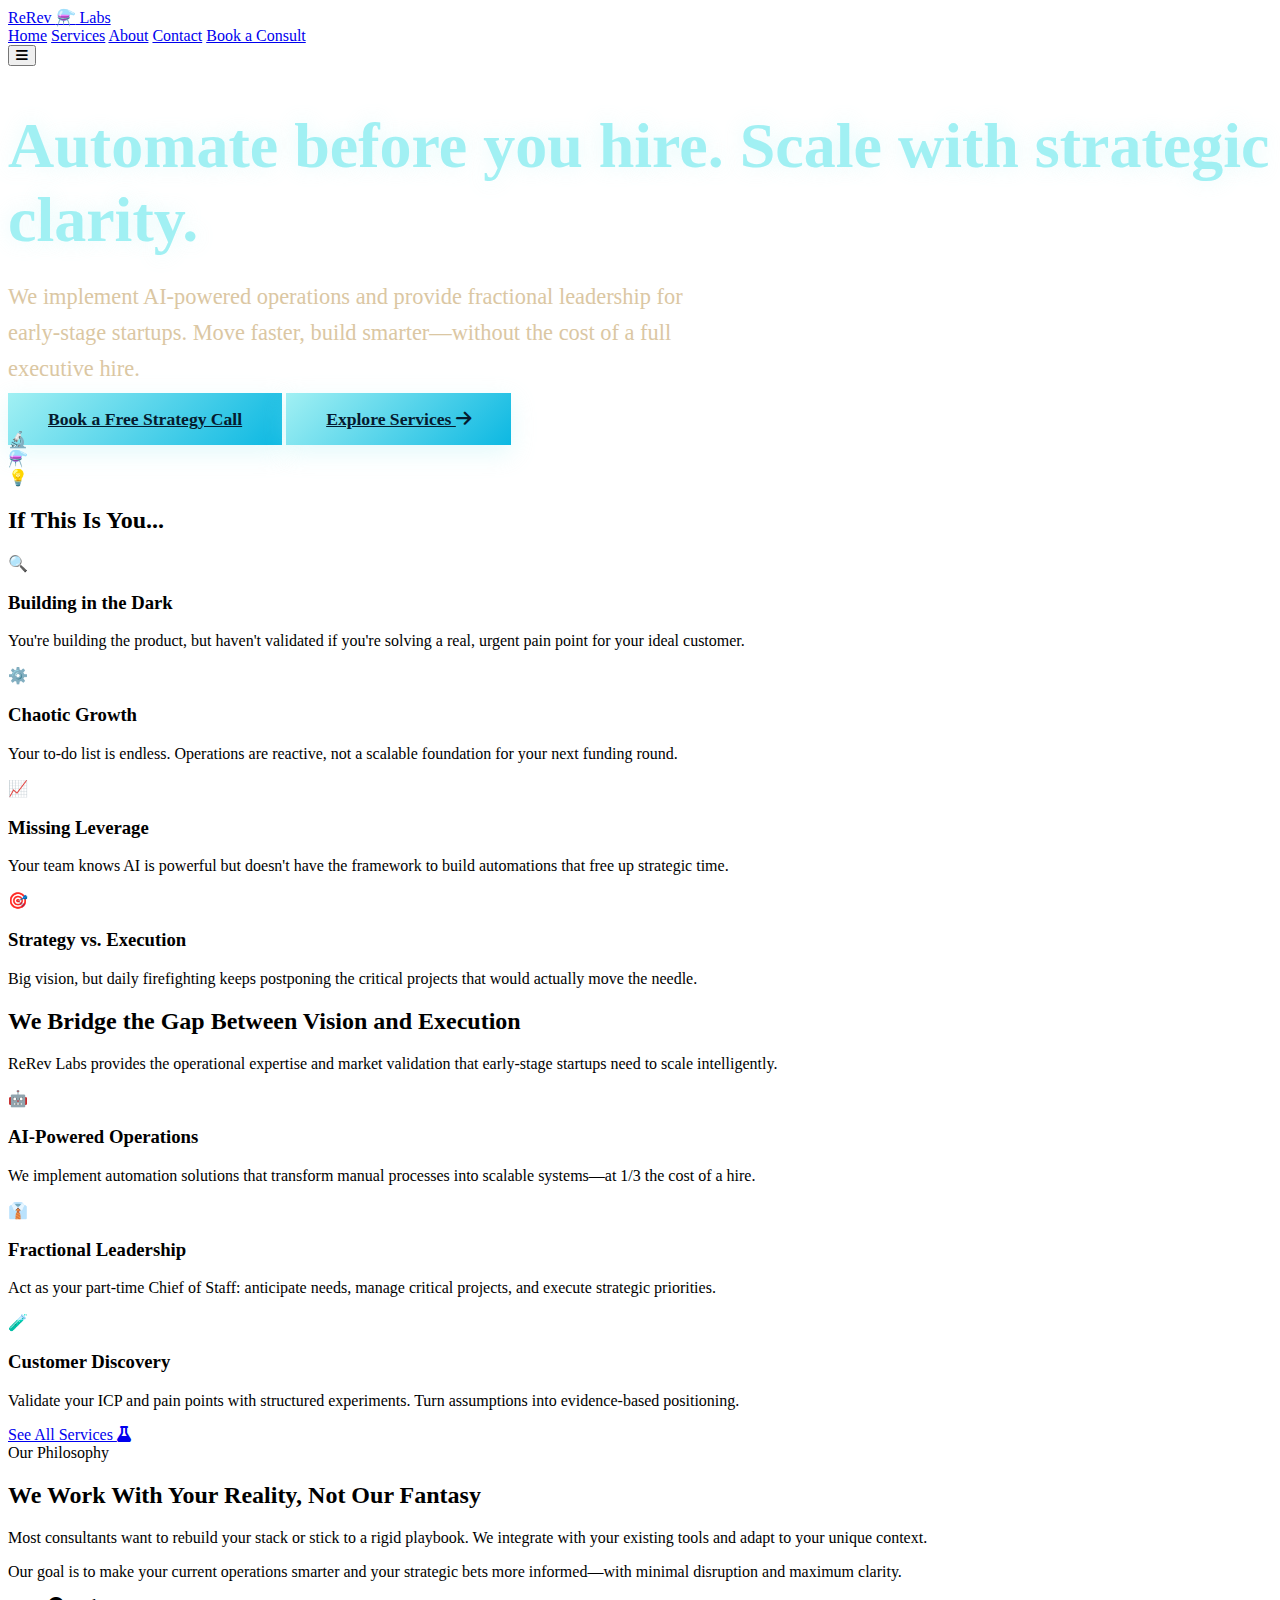
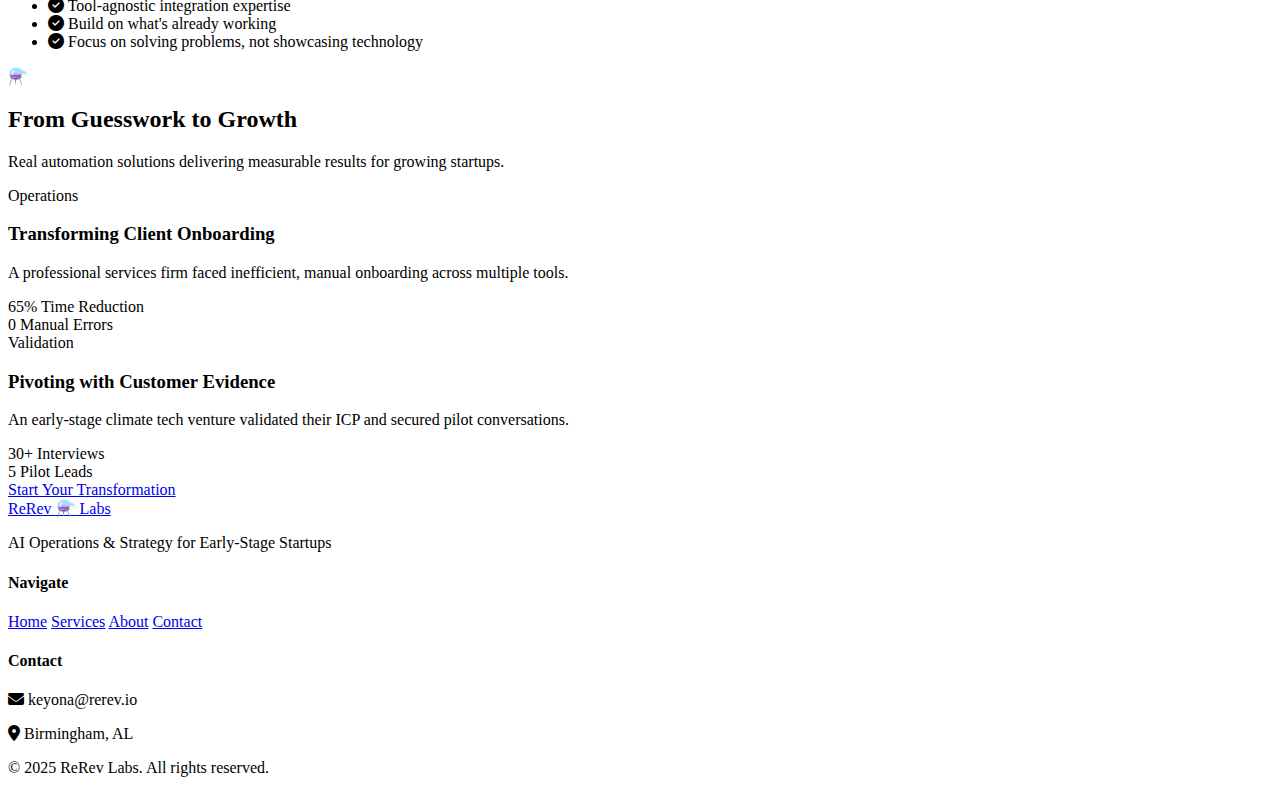
<file: index.html>
<!DOCTYPE html>
<html lang="en">
<head>
    <meta charset="UTF-8">
    <meta name="viewport" content="width=device-width, initial-scale=1.0">
    <title>ReRev Labs | AI Operations & Strategy for Startups</title>

    <!-- Standard favicon sizes -->
<link rel="icon" type="image/png" sizes="16x16" href="/favicon-16x16.png">
<link rel="icon" type="image/png" sizes="32x32" href="/favicon-32x32.png">
<link rel="icon" type="image/png" sizes="48x48" href="/favicon-48x48.png">

<!-- For Apple devices / iOS -->
<link rel="apple-touch-icon" sizes="120x120" href="/favicon-120x120.png">
<link rel="apple-touch-icon" sizes="152x152" href="/favicon-152x152.png">
<link rel="apple-touch-icon" sizes="180x180" href="/favicon-180x180.png">

<!-- Optional: Android Chrome -->
<link rel="icon" type="image/png" sizes="192x192" href="/favicon-192x192.png">

    <link rel="stylesheet" href="style.css">
    <link rel="stylesheet" href="https://cdnjs.cloudflare.com/ajax/libs/font-awesome/6.4.0/css/all.min.css">
    <link rel="preconnect" href="https://fonts.googleapis.com">
    <link rel="preconnect" href="https://fonts.googleapis.com">
    <link rel="preconnect" href="https://fonts.gstatic.com" crossorigin>
    <link href="https://fonts.googleapis.com/css2?family=Inter:wght@300;400;500;600;700&display=swap" rel="stylesheet">
</head>
<body>
    <!-- Navigation -->
    <nav class="navbar">
        <div class="nav-container">
            <a href="index.html" class="logo">ReRev <span class="logo-icon">⚗️</span> Labs</a>
            <div class="nav-links">
                <a href="index.html">Home</a>
                <a href="services.html">Services</a>
                <a href="about.html">About</a>
                <a href="contact.html">Contact</a>
                <a href="contact.html#consult" class="nav-cta">Book a Consult</a>
            </div>
            <button class="mobile-menu-btn">
                <i class="fas fa-bars"></i>
            </button>
        </div>
    </nav>

    <!-- Hero Section -->
    <section class="hero">
        <div class="hero-content">
            <h1 class="hero-title">Automate before you hire. <span class="highlight">Scale with strategic clarity.</span></h1>
            <p class="hero-subtitle">We implement AI-powered operations and provide fractional leadership for early-stage startups. Move faster, build smarter—without the cost of a full executive hire.</p>
            <div class="hero-cta">
                <a href="contact.html#consult" class="btn btn-primary">Book a Free Strategy Call</a>
                <a href="services.html" class="btn btn-secondary">Explore Services <i class="fas fa-arrow-right"></i></a>
            </div>
        </div>
        <div class="hero-visual">
            <div class="floating-icon">🔬</div>
            <div class="floating-icon">⚗️</div>
            <div class="floating-icon">💡</div>
        </div>
    </section>

    <!-- Problem Statement -->
    <section class="problem-section">
        <div class="container">
            <h2>If This Is You...</h2>
            <div class="problem-grid">
                <div class="problem-card">
                    <div class="problem-icon">🔍</div>
                    <h3>Building in the Dark</h3>
                    <p>You're building the product, but haven't validated if you're solving a real, urgent pain point for your ideal customer.</p>
                </div>
                <div class="problem-card">
                    <div class="problem-icon">⚙️</div>
                    <h3>Chaotic Growth</h3>
                    <p>Your to-do list is endless. Operations are reactive, not a scalable foundation for your next funding round.</p>
                </div>
                <div class="problem-card">
                    <div class="problem-icon">📈</div>
                    <h3>Missing Leverage</h3>
                    <p>Your team knows AI is powerful but doesn't have the framework to build automations that free up strategic time.</p>
                </div>
                <div class="problem-card">
                    <div class="problem-icon">🎯</div>
                    <h3>Strategy vs. Execution</h3>
                    <p>Big vision, but daily firefighting keeps postponing the critical projects that would actually move the needle.</p>
                </div>
            </div>
        </div>
    </section>

    <!-- Value Prop Summary -->
    <section class="value-section">
        <div class="container">
            <h2>We Bridge the Gap Between Vision and Execution</h2>
            <p class="section-subtitle">ReRev Labs provides the operational expertise and market validation that early-stage startups need to scale intelligently.</p>
            
            <div class="value-cards">
                <div class="value-card">
                    <div class="card-icon">🤖</div>
                    <h3>AI-Powered Operations</h3>
                    <p>We implement automation solutions that transform manual processes into scalable systems—at 1/3 the cost of a hire.</p>
                </div>
                <div class="value-card">
                    <div class="card-icon">👔</div>
                    <h3>Fractional Leadership</h3>
                    <p>Act as your part-time Chief of Staff: anticipate needs, manage critical projects, and execute strategic priorities.</p>
                </div>
                <div class="value-card">
                    <div class="card-icon">🧪</div>
                    <h3>Customer Discovery</h3>
                    <p>Validate your ICP and pain points with structured experiments. Turn assumptions into evidence-based positioning.</p>
                </div>
            </div>
            
            <div class="center-cta">
                <a href="services.html" class="btn btn-outline">See All Services <i class="fas fa-flask"></i></a>
            </div>
        </div>
    </section>

    <!-- The Labs Approach -->
    <section class="approach-section">
        <div class="container">
            <div class="approach-header">
                <span class="section-badge">Our Philosophy</span>
                <h2>We Work With Your Reality, Not Our Fantasy</h2>
            </div>
            <div class="approach-content">
                <div class="approach-text">
                    <p>Most consultants want to rebuild your stack or stick to a rigid playbook. We integrate with your existing tools and adapt to your unique context.</p>
                    <p>Our goal is to make your current operations smarter and your strategic bets more informed—with minimal disruption and maximum clarity.</p>
                    <ul class="approach-list">
                        <li><i class="fas fa-check-circle"></i> Tool-agnostic integration expertise</li>
                        <li><i class="fas fa-check-circle"></i> Build on what's already working</li>
                        <li><i class="fas fa-check-circle"></i> Focus on solving problems, not showcasing technology</li>
                    </ul>
                </div>
                <div class="approach-visual">
                    <div class="beaker-container">
                        <div class="beaker">⚗️</div>
                        <div class="bubble"></div>
                        <div class="bubble"></div>
                        <div class="bubble"></div>
                    </div>
                </div>
            </div>
        </div>
    </section>

    <!-- Case Studies Preview -->
    <section class="case-studies-section">
        <div class="container">
            <h2>From Guesswork to Growth</h2>
            <p class="section-subtitle">Real automation solutions delivering measurable results for growing startups.</p>
            
            <div class="case-studies-grid">
                <div class="case-study-card">
                    <div class="case-tag">Operations</div>
                    <h3>Transforming Client Onboarding</h3>
                    <p>A professional services firm faced inefficient, manual onboarding across multiple tools.</p>
                    <div class="case-impact">
                        <div class="impact-item">
                            <span class="impact-number">65%</span>
                            <span class="impact-label">Time Reduction</span>
                        </div>
                        <div class="impact-item">
                            <span class="impact-number">0</span>
                            <span class="impact-label">Manual Errors</span>
                        </div>
                    </div>
                </div>
                
                <div class="case-study-card">
                    <div class="case-tag">Validation</div>
                    <h3>Pivoting with Customer Evidence</h3>
                    <p>An early-stage climate tech venture validated their ICP and secured pilot conversations.</p>
                    <div class="case-impact">
                        <div class="impact-item">
                            <span class="impact-number">30+</span>
                            <span class="impact-label">Interviews</span>
                        </div>
                        <div class="impact-item">
                            <span class="impact-number">5</span>
                            <span class="impact-label">Pilot Leads</span>
                        </div>
                    </div>
                </div>
            </div>
            
            <div class="center-cta">
                <a href="contact.html" class="btn btn-primary">Start Your Transformation</a>
            </div>
        </div>
    </section>

    <!-- Footer -->
    <footer class="footer">
        <div class="container">
            <div class="footer-content">
                <div class="footer-brand">
                    <a href="index.html" class="logo">ReRev <span class="logo-icon">⚗️</span> Labs</a>
                    <p>AI Operations & Strategy for Early-Stage Startups</p>
                </div>
                <div class="footer-links">
                    <div class="footer-nav">
                        <h4>Navigate</h4>
                        <a href="index.html">Home</a>
                        <a href="services.html">Services</a>
                        <a href="about.html">About</a>
                        <a href="contact.html">Contact</a>
                    </div>
                    <div class="footer-contact">
                        <h4>Contact</h4>
                        <p><i class="fas fa-envelope"></i> keyona@rerev.io</p>
                        <p><i class="fas fa-map-marker-alt"></i> Birmingham, AL</p>
                    </div>
                </div>
            </div>
            <div class="footer-bottom">
                <p>&copy; 2025 ReRev Labs. All rights reserved.</p>
            </div>
        </div>
    </footer>

    <script src="script.js"></script>
</body>
</html>
</file>
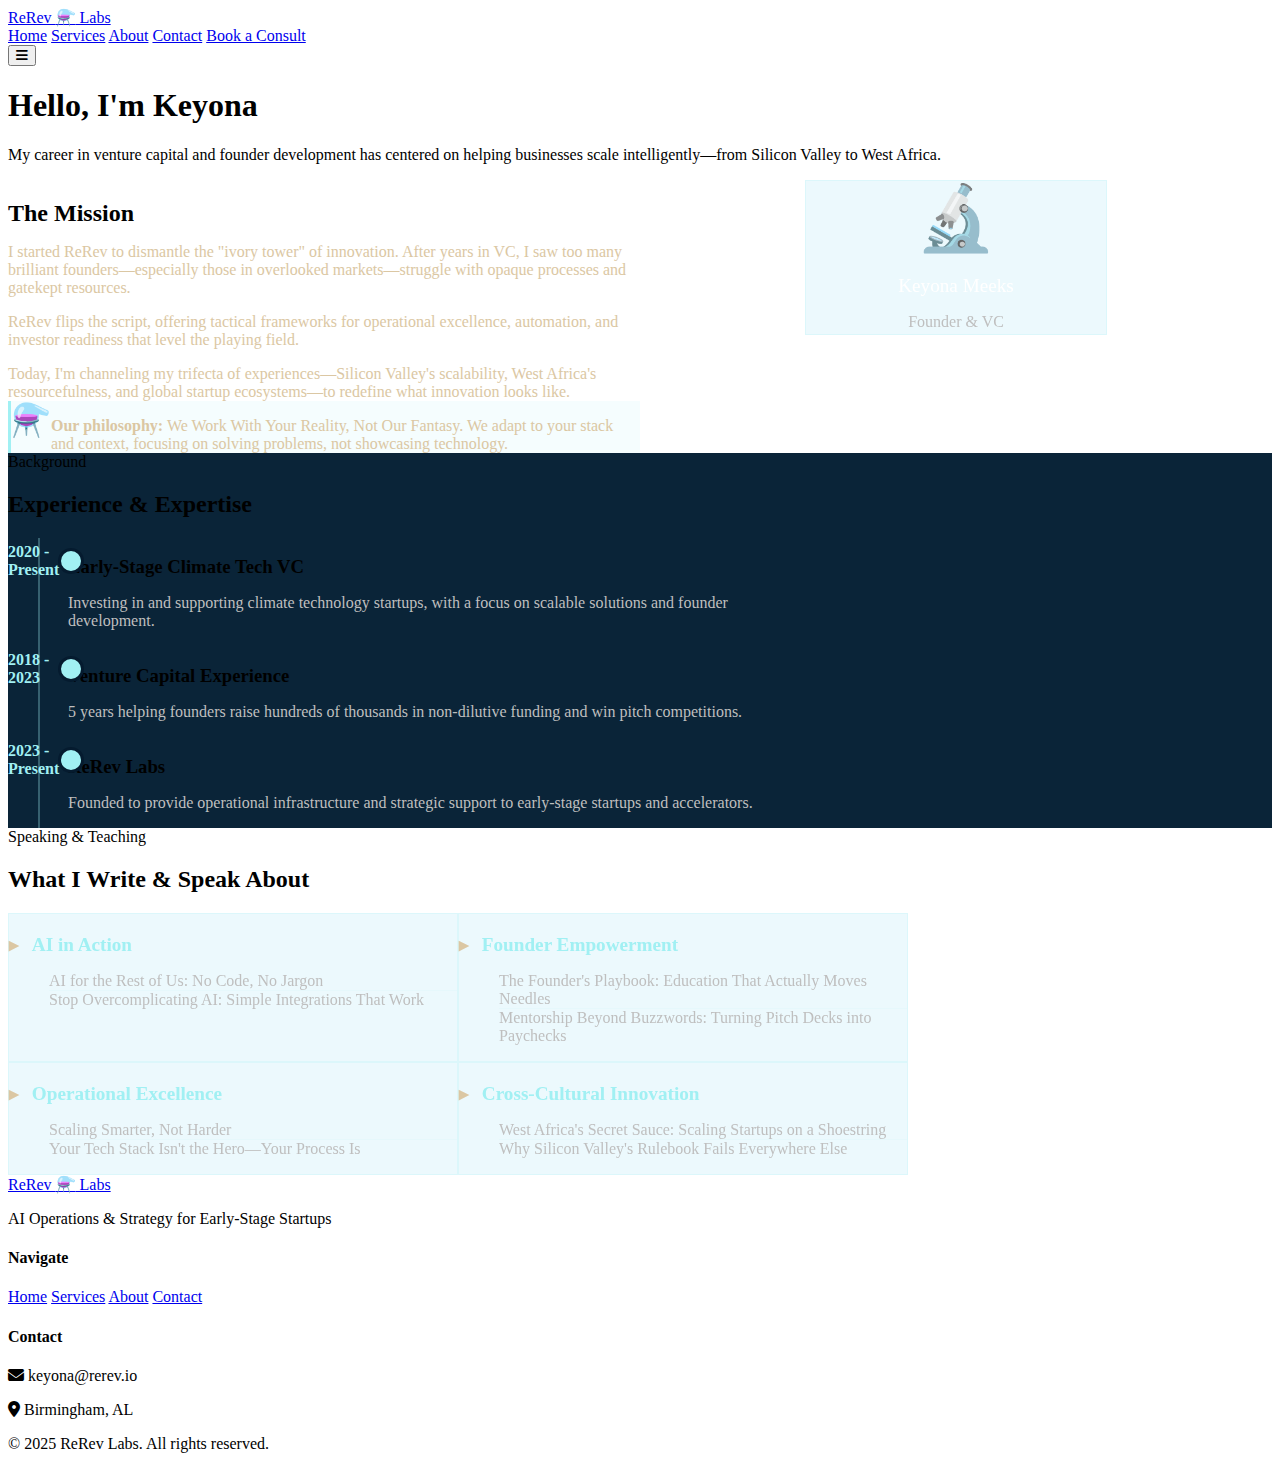
<file: about.html>
<!DOCTYPE html>
<html lang="en">
<head>
    <meta charset="UTF-8">
    <meta name="viewport" content="width=device-width, initial-scale=1.0">
    <title>About | ReRev Labs</title>
    <link rel="stylesheet" href="style.css">
    <link rel="stylesheet" href="https://cdnjs.cloudflare.com/ajax/libs/font-awesome/6.4.0/css/all.min.css">
    <link rel="preconnect" href="https://fonts.googleapis.com">
    <link rel="preconnect" href="https://fonts.gstatic.com" crossorigin>
    <link href="https://fonts.googleapis.com/css2?family=Inter:wght@300;400;500;600;700&display=swap" rel="stylesheet">
</head>
<body>
    <!-- Navigation -->
    <nav class="navbar">
        <div class="nav-container">
            <a href="index.html" class="logo">ReRev <span class="logo-icon">⚗️</span> Labs</a>
            <div class="nav-links">
                <a href="index.html">Home</a>
                <a href="services.html">Services</a>
                <a href="about.html" class="active">About</a>
                <a href="contact.html">Contact</a>
                <a href="contact.html#consult" class="nav-cta">Book a Consult</a>
            </div>
            <button class="mobile-menu-btn">
                <i class="fas fa-bars"></i>
            </button>
        </div>
    </nav>

    <!-- About Hero -->
    <section class="page-hero">
        <div class="container">
            <div class="page-hero-content">
                <h1>Hello, I'm Keyona</h1>
                <p class="hero-subtitle">My career in venture capital and founder development has centered on helping businesses scale intelligently—from Silicon Valley to West Africa.</p>
            </div>
        </div>
    </section>

    <!-- About Content -->
    <section class="about-content">
        <div class="container">
            <div class="about-grid">
                <div class="about-text">
                    <h2>The Mission</h2>
                    <p>I started ReRev to dismantle the "ivory tower" of innovation. After years in VC, I saw too many brilliant founders—especially those in overlooked markets—struggle with opaque processes and gatekept resources.</p>
                    <p>ReRev flips the script, offering tactical frameworks for operational excellence, automation, and investor readiness that level the playing field.</p>
                    <p>Today, I'm channeling my trifecta of experiences—Silicon Valley's scalability, West Africa's resourcefulness, and global startup ecosystems—to redefine what innovation looks like.</p>
                    
                    <div class="about-highlight">
                        <div class="highlight-icon">⚗️</div>
                        <p><strong>Our philosophy:</strong> We Work With Your Reality, Not Our Fantasy. We adapt to your stack and context, focusing on solving problems, not showcasing technology.</p>
                    </div>
                </div>
                
                <div class="about-image">
                    <div class="image-placeholder">
                        <div class="placeholder-icon">🔬</div>
                        <p>Keyona Meeks</p>
                        <p class="placeholder-subtitle">Founder & VC</p>
                    </div>
                </div>
            </div>
        </div>
    </section>

    <!-- Experience Timeline -->
    <section class="timeline-section">
        <div class="container">
            <div class="section-header center">
                <span class="section-badge">Background</span>
                <h2>Experience & Expertise</h2>
            </div>
            
            <div class="timeline">
                <div class="timeline-item">
                    <div class="timeline-year">2020 - Present</div>
                    <div class="timeline-content">
                        <h3>Early-Stage Climate Tech VC</h3>
                        <p>Investing in and supporting climate technology startups, with a focus on scalable solutions and founder development.</p>
                    </div>
                </div>
                
                <div class="timeline-item">
                    <div class="timeline-year">2018 - 2023</div>
                    <div class="timeline-content">
                        <h3>Venture Capital Experience</h3>
                        <p>5 years helping founders raise hundreds of thousands in non-dilutive funding and win pitch competitions.</p>
                    </div>
                </div>
                
                <div class="timeline-item">
                    <div class="timeline-year">2023 - Present</div>
                    <div class="timeline-content">
                        <h3>ReRev Labs</h3>
                        <p>Founded to provide operational infrastructure and strategic support to early-stage startups and accelerators.</p>
                    </div>
                </div>
            </div>
        </div>
    </section>

    <!-- Speaking & Topics -->
    <section class="topics-section">
        <div class="container">
            <div class="section-header">
                <span class="section-badge">Speaking & Teaching</span>
                <h2>What I Write & Speak About</h2>
            </div>
            
            <div class="topics-grid">
                <div class="topic-card">
                    <h3>AI in Action</h3>
                    <ul>
                        <li>AI for the Rest of Us: No Code, No Jargon</li>
                        <li>Stop Overcomplicating AI: Simple Integrations That Work</li>
                    </ul>
                </div>
                
                <div class="topic-card">
                    <h3>Founder Empowerment</h3>
                    <ul>
                        <li>The Founder's Playbook: Education That Actually Moves Needles</li>
                        <li>Mentorship Beyond Buzzwords: Turning Pitch Decks into Paychecks</li>
                    </ul>
                </div>
                
                <div class="topic-card">
                    <h3>Operational Excellence</h3>
                    <ul>
                        <li>Scaling Smarter, Not Harder</li>
                        <li>Your Tech Stack Isn't the Hero—Your Process Is</li>
                    </ul>
                </div>
                
                <div class="topic-card">
                    <h3>Cross-Cultural Innovation</h3>
                    <ul>
                        <li>West Africa's Secret Sauce: Scaling Startups on a Shoestring</li>
                        <li>Why Silicon Valley's Rulebook Fails Everywhere Else</li>
                    </ul>
                </div>
            </div>
        </div>
    </section>

    <!-- Footer -->
    <footer class="footer">
        <div class="container">
            <div class="footer-content">
                <div class="footer-brand">
                    <a href="index.html" class="logo">ReRev <span class="logo-icon">⚗️</span> Labs</a>
                    <p>AI Operations & Strategy for Early-Stage Startups</p>
                </div>
                <div class="footer-links">
                    <div class="footer-nav">
                        <h4>Navigate</h4>
                        <a href="index.html">Home</a>
                        <a href="services.html">Services</a>
                        <a href="about.html">About</a>
                        <a href="contact.html">Contact</a>
                    </div>
                    <div class="footer-contact">
                        <h4>Contact</h4>
                        <p><i class="fas fa-envelope"></i> keyona@rerev.io</p>
                        <p><i class="fas fa-map-marker-alt"></i> Birmingham, AL</p>
                    </div>
                </div>
            </div>
            <div class="footer-bottom">
                <p>&copy; 2025 ReRev Labs. All rights reserved.</p>
            </div>
        </div>
    </footer>

    <script src="script.js"></script>
</body>
</html>
</file>
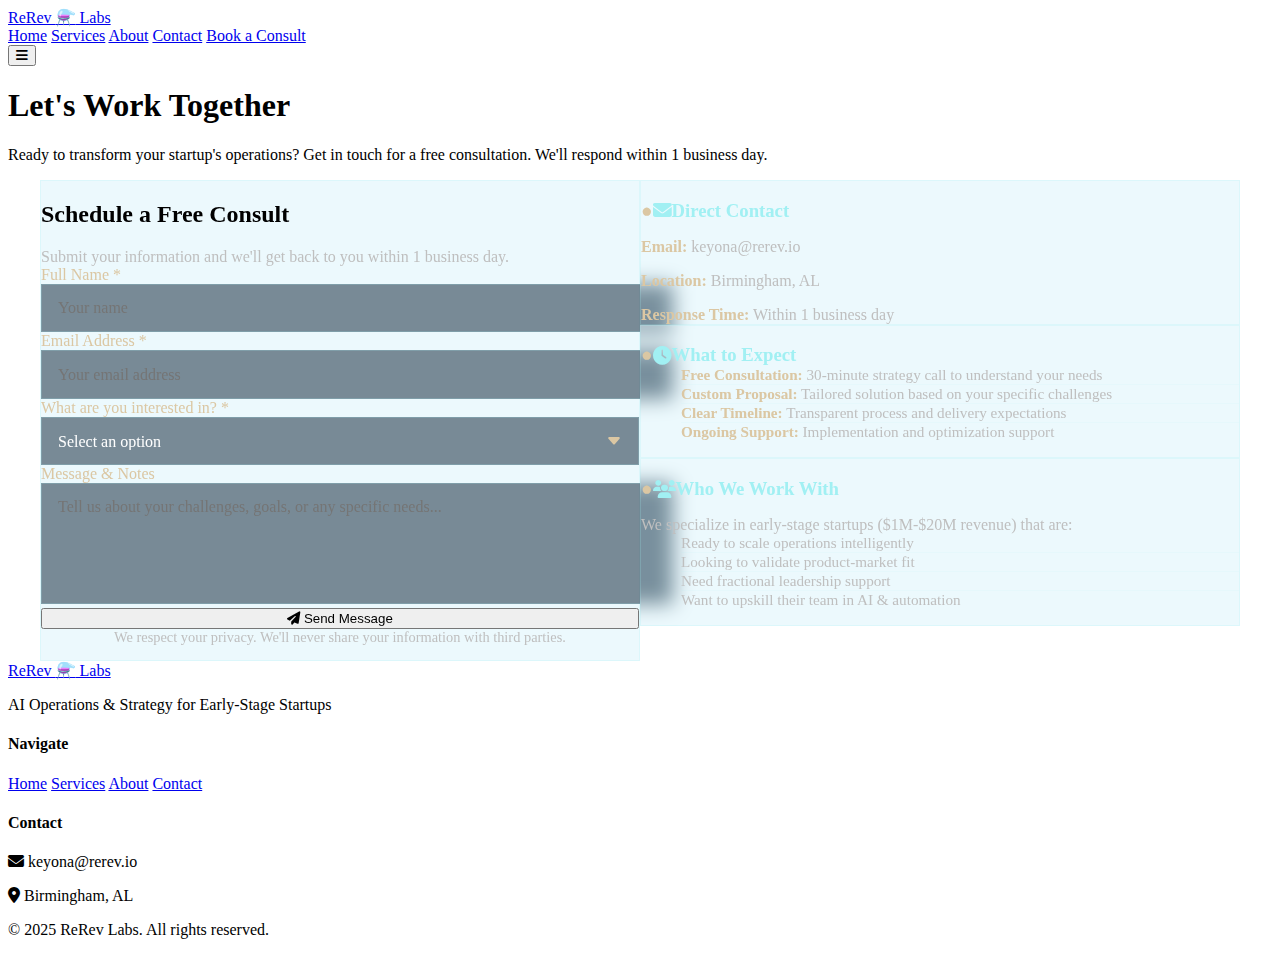
<file: contact.html>
<!DOCTYPE html>
<html lang="en">
<head>
    <meta charset="UTF-8">
    <meta name="viewport" content="width=device-width, initial-scale=1.0"> 

    <!-- Standard favicon sizes -->
<link rel="icon" type="image/png" sizes="16x16" href="/favicon-16x16.png">
<link rel="icon" type="image/png" sizes="32x32" href="/favicon-32x32.png">
<link rel="icon" type="image/png" sizes="48x48" href="/favicon-48x48.png">

<!-- For Apple devices / iOS -->
<link rel="apple-touch-icon" sizes="120x120" href="/favicon-120x120.png">
<link rel="apple-touch-icon" sizes="152x152" href="/favicon-152x152.png">
<link rel="apple-touch-icon" sizes="180x180" href="/favicon-180x180.png">

<!-- Optional: Android Chrome -->
<link rel="icon" type="image/png" sizes="192x192" href="/favicon-192x192.png">

    <title>Contact | ReRev Labs</title>
    <link rel="stylesheet" href="style.css">
    <link rel="stylesheet" href="https://cdnjs.cloudflare.com/ajax/libs/font-awesome/6.4.0/css/all.min.css">
    <link rel="preconnect" href="https://fonts.googleapis.com">
    <link rel="preconnect" href="https://fonts.gstatic.com" crossorigin>
    <link href="https://fonts.googleapis.com/css2?family=Inter:wght@300;400;500;600;700&display=swap" rel="stylesheet">
</head>
<body>
    <!-- Navigation -->
    <nav class="navbar">
        <div class="nav-container">
            <a href="index.html" class="logo">ReRev <span class="logo-icon">⚗️</span> Labs</a>
            <div class="nav-links">
                <a href="index.html">Home</a>
                <a href="services.html">Services</a>
                <a href="about.html">About</a>
                <a href="contact.html" class="active">Contact</a>
                <a href="#consult" class="nav-cta">Book a Consult</a>
            </div>
            <button class="mobile-menu-btn">
                <i class="fas fa-bars"></i>
            </button>
        </div>
    </nav>

    <!-- Contact Hero -->
    <section class="page-hero">
        <div class="container">
            <div class="page-hero-content">
                <h1>Let's Work Together</h1>
                <p class="hero-subtitle">Ready to transform your startup's operations? Get in touch for a free consultation. We'll respond within 1 business day.</p>
            </div>
        </div>
    </section>

    <!-- Contact Section -->
    <section class="contact-section" id="consult">
        <div class="container">
            <div class="contact-grid">
                <div class="contact-form">
                    <h2>Schedule a Free Consult</h2>
                    <p class="form-subtitle">Submit your information and we'll get back to you within 1 business day.</p>
                    
                    <form id="contactForm">
                        <div class="form-group">
                            <label for="name">Full Name *</label>
                            <input type="text" id="name" name="name" required placeholder="Your name">
                        </div>
                        
                        <div class="form-group">
                            <label for="email">Email Address *</label>
                            <input type="email" id="email" name="email" required placeholder="Your email address">
                        </div>
                        
                        <div class="form-group">
                            <label for="interest">What are you interested in? *</label>
                            <select id="interest" name="interest" required>
                                <option value="" disabled selected>Select an option</option>
                                <option value="ai-training">AI for Business Professional Development</option>
                                <option value="ops-services">Ops & Automation Services for my Startup</option>
                                <option value="fractional-cos">Fractional Chief of Staff</option>
                                <option value="discovery">Custom Customer Discovery</option>
                                <option value="coaching">1:1 Founder Coaching</option>
                                <option value="other">Other</option>
                            </select>
                        </div>
                        
                        <div class="form-group">
                            <label for="message">Message & Notes</label>
                            <textarea id="message" name="message" rows="5" placeholder="Tell us about your challenges, goals, or any specific needs..."></textarea>
                        </div>
                        
                        <button type="submit" class="btn btn-primary btn-block">
                            <i class="fas fa-paper-plane"></i> Send Message
                        </button>
                        
                        <p class="form-note">We respect your privacy. We'll never share your information with third parties.</p>
                    </form>
                </div>
                
                <div class="contact-info">
                    <div class="info-card">
                        <h3><i class="fas fa-envelope"></i> Direct Contact</h3>
                        <p><strong>Email:</strong> keyona@rerev.io</p>
                        <p><strong>Location:</strong> Birmingham, AL</p>
                        <p><strong>Response Time:</strong> Within 1 business day</p>
                    </div>
                    
                    <div class="info-card">
                        <h3><i class="fas fa-clock"></i> What to Expect</h3>
                        <ul>
                            <li><strong>Free Consultation:</strong> 30-minute strategy call to understand your needs</li>
                            <li><strong>Custom Proposal:</strong> Tailored solution based on your specific challenges</li>
                            <li><strong>Clear Timeline:</strong> Transparent process and delivery expectations</li>
                            <li><strong>Ongoing Support:</strong> Implementation and optimization support</li>
                        </ul>
                    </div>
                    
                    <div class="info-card">
                        <h3><i class="fas fa-users"></i> Who We Work With</h3>
                        <p>We specialize in early-stage startups ($1M-$20M revenue) that are:</p>
                        <ul>
                            <li>Ready to scale operations intelligently</li>
                            <li>Looking to validate product-market fit</li>
                            <li>Need fractional leadership support</li>
                            <li>Want to upskill their team in AI & automation</li>
                        </ul>
                    </div>
                </div>
            </div>
        </div>
    </section>

    <!-- Footer -->
    <footer class="footer">
        <div class="container">
            <div class="footer-content">
                <div class="footer-brand">
                    <a href="index.html" class="logo">ReRev <span class="logo-icon">⚗️</span> Labs</a>
                    <p>AI Operations & Strategy for Early-Stage Startups</p>
                </div>
                <div class="footer-links">
                    <div class="footer-nav">
                        <h4>Navigate</h4>
                        <a href="index.html">Home</a>
                        <a href="services.html">Services</a>
                        <a href="about.html">About</a>
                        <a href="contact.html">Contact</a>
                    </div>
                    <div class="footer-contact">
                        <h4>Contact</h4>
                        <p><i class="fas fa-envelope"></i> keyona@rerev.io</p>
                        <p><i class="fas fa-map-marker-alt"></i> Birmingham, AL</p>
                    </div>
                </div>
            </div>
            <div class="footer-bottom">
                <p>&copy; 2025 ReRev Labs. All rights reserved.</p>
            </div>
        </div>
    </footer>

    <script src="script.js"></script>
    <script>
        // Form submission handling
        document.getElementById('contactForm').addEventListener('submit', function(e) {
            e.preventDefault();
            
            // Get form values
            const name = document.getElementById('name').value;
            const email = document.getElementById('email').value;
            const interest = document.getElementById('interest').value;
            
            // Simple validation
            if (!name || !email || !interest) {
                alert('Please fill in all required fields.');
                return;
            }
            
            // In a real implementation, you would send this data to a server
            // For now, we'll show a success message
            alert(`Thank you, ${name}! Your consultation request has been received. We'll contact you at ${email} within 1 business day.`);
            
            // Reset form
            document.getElementById('contactForm').reset();
            
            // Scroll to top of form
            document.querySelector('.contact-form').scrollIntoView({ behavior: 'smooth' });
        });
    </script>
</body>
</html>
</file>
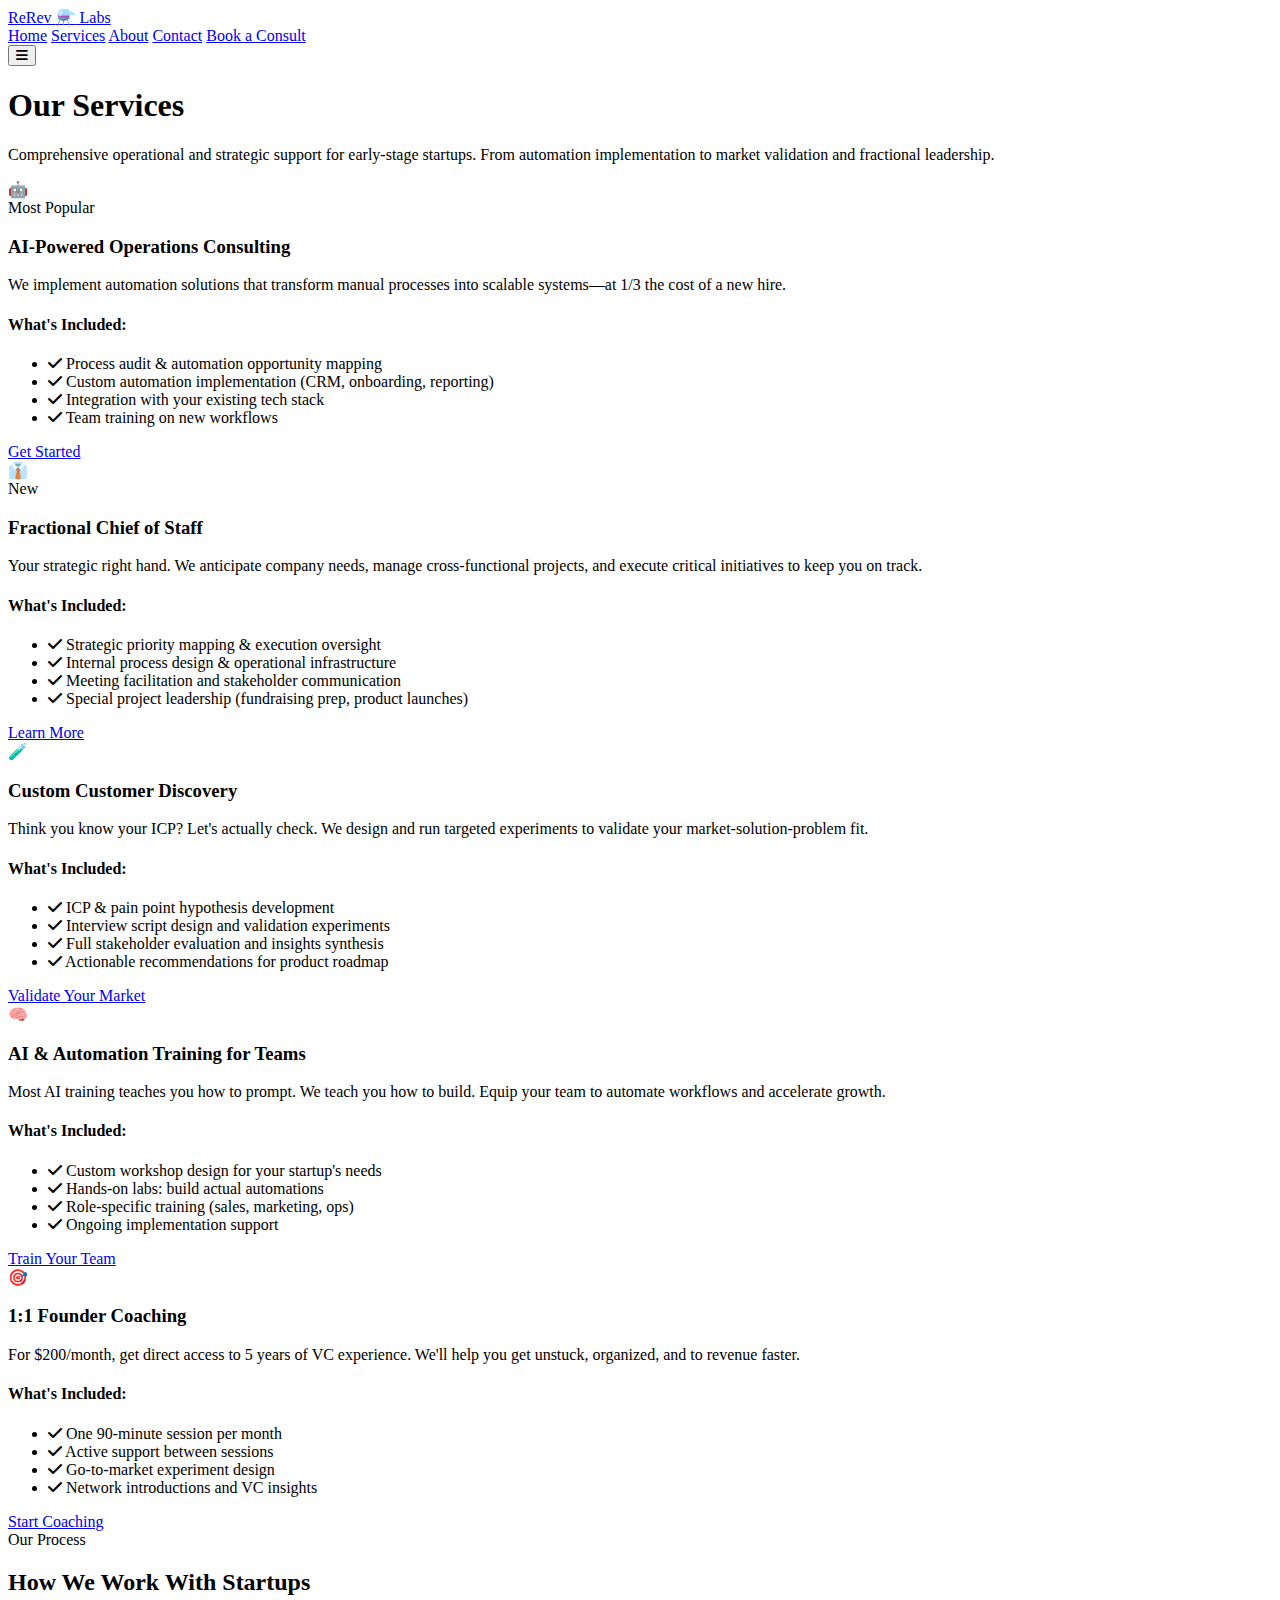
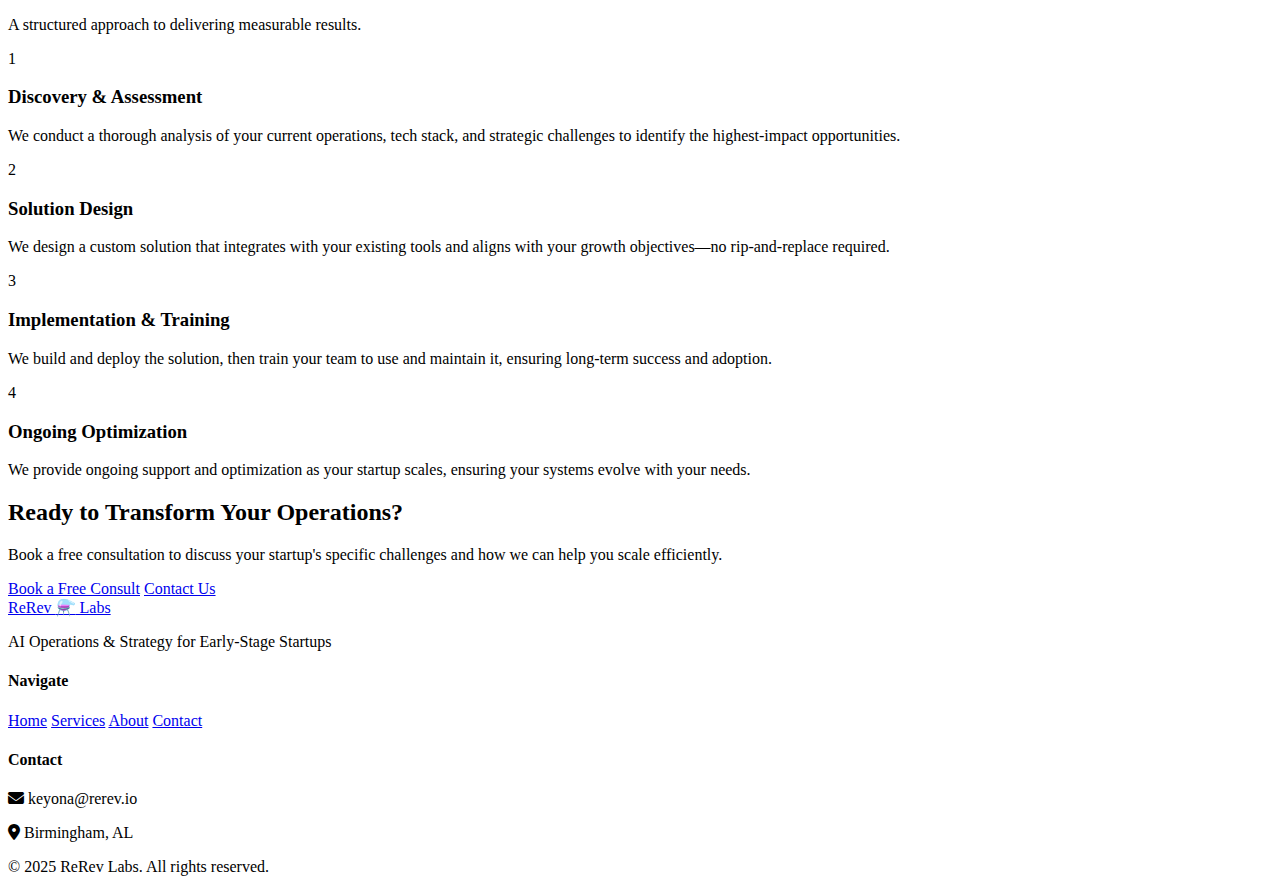
<file: services.html>
<!DOCTYPE html>
<html lang="en">
<head>
    <meta charset="UTF-8">
    <meta name="viewport" content="width=device-width, initial-scale=1.0">
    <title>Services | ReRev Labs</title>
    <link rel="stylesheet" href="style.css">
    <link rel="stylesheet" href="https://cdnjs.cloudflare.com/ajax/libs/font-awesome/6.4.0/css/all.min.css">
    <link rel="preconnect" href="https://fonts.googleapis.com">
    <link rel="preconnect" href="https://fonts.gstatic.com" crossorigin>
    <link href="https://fonts.googleapis.com/css2?family=Inter:wght@300;400;500;600;700&display=swap" rel="stylesheet">
</head>
<body>
    <!-- Navigation (Same as index.html) -->
    <nav class="navbar">
        <div class="nav-container">
            <a href="index.html" class="logo">ReRev <span class="logo-icon">⚗️</span> Labs</a>
            <div class="nav-links">
                <a href="index.html">Home</a>
                <a href="services.html" class="active">Services</a>
                <a href="about.html">About</a>
                <a href="contact.html">Contact</a>
                <a href="contact.html#consult" class="nav-cta">Book a Consult</a>
            </div>
            <button class="mobile-menu-btn">
                <i class="fas fa-bars"></i>
            </button>
        </div>
    </nav>

    <!-- Services Hero -->
    <section class="page-hero">
        <div class="container">
            <div class="page-hero-content">
                <h1>Our Services</h1>
                <p class="hero-subtitle">Comprehensive operational and strategic support for early-stage startups. From automation implementation to market validation and fractional leadership.</p>
            </div>
        </div>
    </section>

    <!-- Services Grid -->
    <section class="services-main">
        <div class="container">
            <div class="services-grid">
                <!-- Service 1 -->
                <div class="service-card">
                    <div class="service-header">
                        <div class="service-icon">🤖</div>
                        <span class="service-badge">Most Popular</span>
                    </div>
                    <h3>AI-Powered Operations Consulting</h3>
                    <p class="service-description">We implement automation solutions that transform manual processes into scalable systems—at 1/3 the cost of a new hire.</p>
                    
                    <div class="service-features">
                        <h4>What's Included:</h4>
                        <ul>
                            <li><i class="fas fa-check"></i> Process audit & automation opportunity mapping</li>
                            <li><i class="fas fa-check"></i> Custom automation implementation (CRM, onboarding, reporting)</li>
                            <li><i class="fas fa-check"></i> Integration with your existing tech stack</li>
                            <li><i class="fas fa-check"></i> Team training on new workflows</li>
                        </ul>
                    </div>
                    
                    <div class="service-cta">
                        <a href="contact.html#consult" class="btn btn-outline">Get Started</a>
                    </div>
                </div>

                <!-- Service 2 -->
                <div class="service-card">
                    <div class="service-header">
                        <div class="service-icon">👔</div>
                        <span class="service-badge">New</span>
                    </div>
                    <h3>Fractional Chief of Staff</h3>
                    <p class="service-description">Your strategic right hand. We anticipate company needs, manage cross-functional projects, and execute critical initiatives to keep you on track.</p>
                    
                    <div class="service-features">
                        <h4>What's Included:</h4>
                        <ul>
                            <li><i class="fas fa-check"></i> Strategic priority mapping & execution oversight</li>
                            <li><i class="fas fa-check"></i> Internal process design & operational infrastructure</li>
                            <li><i class="fas fa-check"></i> Meeting facilitation and stakeholder communication</li>
                            <li><i class="fas fa-check"></i> Special project leadership (fundraising prep, product launches)</li>
                        </ul>
                    </div>
                    
                    <div class="service-cta">
                        <a href="contact.html#consult" class="btn btn-outline">Learn More</a>
                    </div>
                </div>

                <!-- Service 3 -->
                <div class="service-card">
                    <div class="service-header">
                        <div class="service-icon">🧪</div>
                    </div>
                    <h3>Custom Customer Discovery</h3>
                    <p class="service-description">Think you know your ICP? Let's actually check. We design and run targeted experiments to validate your market-solution-problem fit.</p>
                    
                    <div class="service-features">
                        <h4>What's Included:</h4>
                        <ul>
                            <li><i class="fas fa-check"></i> ICP & pain point hypothesis development</li>
                            <li><i class="fas fa-check"></i> Interview script design and validation experiments</li>
                            <li><i class="fas fa-check"></i> Full stakeholder evaluation and insights synthesis</li>
                            <li><i class="fas fa-check"></i> Actionable recommendations for product roadmap</li>
                        </ul>
                    </div>
                    
                    <div class="service-cta">
                        <a href="contact.html#consult" class="btn btn-outline">Validate Your Market</a>
                    </div>
                </div>

                <!-- Service 4 -->
                <div class="service-card">
                    <div class="service-header">
                        <div class="service-icon">🧠</div>
                    </div>
                    <h3>AI & Automation Training for Teams</h3>
                    <p class="service-description">Most AI training teaches you how to prompt. We teach you how to build. Equip your team to automate workflows and accelerate growth.</p>
                    
                    <div class="service-features">
                        <h4>What's Included:</h4>
                        <ul>
                            <li><i class="fas fa-check"></i> Custom workshop design for your startup's needs</li>
                            <li><i class="fas fa-check"></i> Hands-on labs: build actual automations</li>
                            <li><i class="fas fa-check"></i> Role-specific training (sales, marketing, ops)</li>
                            <li><i class="fas fa-check"></i> Ongoing implementation support</li>
                        </ul>
                    </div>
                    
                    <div class="service-cta">
                        <a href="contact.html#consult" class="btn btn-outline">Train Your Team</a>
                    </div>
                </div>

                <!-- Service 5 -->
                <div class="service-card">
                    <div class="service-header">
                        <div class="service-icon">🎯</div>
                    </div>
                    <h3>1:1 Founder Coaching</h3>
                    <p class="service-description">For $200/month, get direct access to 5 years of VC experience. We'll help you get unstuck, organized, and to revenue faster.</p>
                    
                    <div class="service-features">
                        <h4>What's Included:</h4>
                        <ul>
                            <li><i class="fas fa-check"></i> One 90-minute session per month</li>
                            <li><i class="fas fa-check"></i> Active support between sessions</li>
                            <li><i class="fas fa-check"></i> Go-to-market experiment design</li>
                            <li><i class="fas fa-check"></i> Network introductions and VC insights</li>
                        </ul>
                    </div>
                    
                    <div class="service-cta">
                        <a href="contact.html#consult" class="btn btn-outline">Start Coaching</a>
                    </div>
                </div>
            </div>
        </div>
    </section>

    <!-- Process Section -->
    <section class="process-section">
        <div class="container">
            <div class="section-header center">
                <span class="section-badge">Our Process</span>
                <h2>How We Work With Startups</h2>
                <p class="section-subtitle">A structured approach to delivering measurable results.</p>
            </div>
            
            <div class="process-steps">
                <div class="process-step">
                    <div class="step-number">1</div>
                    <h3>Discovery & Assessment</h3>
                    <p>We conduct a thorough analysis of your current operations, tech stack, and strategic challenges to identify the highest-impact opportunities.</p>
                </div>
                
                <div class="process-step">
                    <div class="step-number">2</div>
                    <h3>Solution Design</h3>
                    <p>We design a custom solution that integrates with your existing tools and aligns with your growth objectives—no rip-and-replace required.</p>
                </div>
                
                <div class="process-step">
                    <div class="step-number">3</div>
                    <h3>Implementation & Training</h3>
                    <p>We build and deploy the solution, then train your team to use and maintain it, ensuring long-term success and adoption.</p>
                </div>
                
                <div class="process-step">
                    <div class="step-number">4</div>
                    <h3>Ongoing Optimization</h3>
                    <p>We provide ongoing support and optimization as your startup scales, ensuring your systems evolve with your needs.</p>
                </div>
            </div>
        </div>
    </section>

    <!-- CTA Section -->
    <section class="cta-section">
        <div class="container">
            <div class="cta-card">
                <h2>Ready to Transform Your Operations?</h2>
                <p>Book a free consultation to discuss your startup's specific challenges and how we can help you scale efficiently.</p>
                <div class="cta-buttons">
                    <a href="contact.html#consult" class="btn btn-primary">Book a Free Consult</a>
                    <a href="contact.html" class="btn btn-secondary">Contact Us</a>
                </div>
            </div>
        </div>
    </section>

    <!-- Footer (Same as index.html) -->
    <footer class="footer">
        <div class="container">
            <div class="footer-content">
                <div class="footer-brand">
                    <a href="index.html" class="logo">ReRev <span class="logo-icon">⚗️</span> Labs</a>
                    <p>AI Operations & Strategy for Early-Stage Startups</p>
                </div>
                <div class="footer-links">
                    <div class="footer-nav">
                        <h4>Navigate</h4>
                        <a href="index.html">Home</a>
                        <a href="services.html">Services</a>
                        <a href="about.html">About</a>
                        <a href="contact.html">Contact</a>
                    </div>
                    <div class="footer-contact">
                        <h4>Contact</h4>
                        <p><i class="fas fa-envelope"></i> keyona@rerev.io</p>
                        <p><i class="fas fa-map-marker-alt"></i> Birmingham, AL</p>
                    </div>
                </div>
            </div>
            <div class="footer-bottom">
                <p>&copy; 2025 ReRev Labs. All rights reserved.</p>
            </div>
        </div>
    </footer>

    <script src="script.js"></script>
</body>
</html>
</file>
<file: style.css>
/* ===== COLOR PALETTE ===== */
:root {
    /* Brand Colors */
    --dark-navy: #051b2f;
    --bright-cyan: #0cb8e2;
    --light-cyan: #a1f0f3;
    --warm-beige: #dbc7a3;
    --neutral-gray: #bfbfbf;
    
    /* Semantic Assignments */
    --primary-blue: #a1f0f3;
    --primary-blue-light: #a1f0f3;
    --accent-cyan: #0cb8e2;
    --dark: #051b2f;
    --gray-dark: #0a2438;
    --gray-medium: #bfbfbf;
    --gray-light: #dbc7a3;
    --white: #ffffff;
    --card-bg: rgba(12, 184, 226, 0.08);
    --card-border: rgba(161, 240, 243, 0.2);
    
    /* Icon and Accent Colors for Accessibility */
    --icon-color: #dbc7a3;
    --icon-color-alt: #ffffff;
}

/* ===== ICON REPLACEMENTS ===== */
/* Replace all emoji usage with proper icon styling */

.highlight-icon,
.placeholder-icon,
.info-card h3::before {
    color: var(--icon-color);
    font-style: normal;
    font-weight: 600;
}

/* Override emoji display - convert to icon fonts or SVG when implementing */
.highlight-icon::before,
.placeholder-icon::before {
    /* Icons should be added via icon library (Font Awesome, Lucide, etc.) */
    color: var(--icon-color);
}

/* ===== ABOUT PAGE STYLES ===== */

.about-grid {
    display: grid;
    grid-template-columns: 1fr 1fr;
    gap: var(--space-xl);
    align-items: start;
}

.about-text h2 {
    margin-bottom: var(--space-md);
}

.about-text p {
    margin-bottom: var(--space-md);
    color: var(--gray-light);
}

.about-highlight {
    background: rgba(161, 240, 243, 0.1);
    border-left: 3px solid var(--primary-blue);
    padding: var(--space-md);
    border-radius: var(--radius-md);
    margin-top: var(--space-lg);
    display: flex;
    gap: var(--space-md);
    align-items: flex-start;
}

.highlight-icon {
    font-size: 2rem;
    flex-shrink: 0;
    color: var(--icon-color);
}

.about-image {
    display: flex;
    justify-content: center;
    align-items: flex-start;
}

.image-placeholder {
    background: var(--card-bg);
    border: 1px solid var(--card-border);
    border-radius: var(--radius-lg);
    padding: var(--space-xl);
    text-align: center;
    width: 100%;
    max-width: 300px;
    backdrop-filter: blur(10px);
}

.placeholder-icon {
    font-size: 4rem;
    margin-bottom: var(--space-md);
    opacity: 0.8;
    color: var(--icon-color);
}

.image-placeholder p {
    font-size: 1.2rem;
    color: var(--white);
    margin-bottom: 0.2rem;
}

.placeholder-subtitle {
    color: var(--gray-medium) !important;
    font-size: 1rem !important;
}

/* ===== HERO SECTION ENHANCEMENT ===== */
.hero-section {
    background: linear-gradient(135deg, var(--dark-navy) 0%, #0a2438 50%, rgba(12, 184, 226, 0.15) 100%);
    position: relative;
    overflow: hidden;
    padding: calc(var(--space-xl) * 3) var(--space-xl);
    border-bottom: 3px solid var(--primary-blue);
}

.hero-section::before {
    content: '';
    position: absolute;
    top: 0;
    left: 0;
    right: 0;
    bottom: 0;
    background: 
        radial-gradient(circle at 20% 30%, rgba(161, 240, 243, 0.15) 0%, transparent 50%),
        radial-gradient(circle at 80% 70%, rgba(12, 184, 226, 0.1) 0%, transparent 50%);
    pointer-events: none;
}

.hero-section .container {
    position: relative;
    z-index: 1;
}

.hero-content h1 {
    font-size: clamp(2.5rem, 5vw, 4rem);
    color: var(--primary-blue);
    text-shadow: 0 0 20px rgba(161, 240, 243, 0.3);
    margin-bottom: var(--space-md);
}

.hero-content p {
    font-size: clamp(1.1rem, 2vw, 1.4rem);
    color: var(--gray-light);
    max-width: 700px;
    line-height: 1.6;
}

.hero-cta {
    margin-top: var(--space-xl);
}

.hero-cta .btn {
    background: linear-gradient(135deg, var(--primary-blue) 0%, var(--accent-cyan) 100%);
    color: var(--dark-navy);
    font-weight: 700;
    padding: 1rem 2.5rem;
    font-size: 1.1rem;
    box-shadow: 0 8px 24px rgba(161, 240, 243, 0.3);
    transition: all 0.3s ease;
}

.hero-cta .btn:hover {
    transform: translateY(-3px);
    box-shadow: 0 12px 32px rgba(161, 240, 243, 0.5);
}

/* Timeline Section */
.timeline-section {
    background: var(--gray-dark);
}

.timeline {
    max-width: 800px;
    margin: var(--space-lg) auto 0;
    position: relative;
}

.timeline::before {
    content: '';
    position: absolute;
    left: 30px;
    top: 0;
    bottom: 0;
    width: 2px;
    background: var(--primary-blue);
    opacity: 0.3;
}

.timeline-item {
    display: flex;
    margin-bottom: var(--space-xl);
    position: relative;
}

.timeline-year {
    width: 60px;
    flex-shrink: 0;
    font-weight: 600;
    color: var(--primary-blue-light);
    padding-top: 5px;
}

.timeline-content {
    flex: 1;
    padding-left: var(--space-lg);
    position: relative;
}

.timeline-content::before {
    content: '';
    position: absolute;
    left: -10px;
    top: 10px;
    width: 20px;
    height: 20px;
    background: var(--primary-blue);
    border-radius: 50%;
    border: 3px solid var(--dark);
}

.timeline-content h3 {
    margin-bottom: var(--space-xs);
}

.timeline-content p {
    color: var(--gray-medium);
}

/* Topics Section - MAX 2 COLUMNS */
.topics-grid {
    display: grid;
    grid-template-columns: repeat(auto-fit, minmax(300px, 1fr));
    max-width: 900px; /* Constrains to roughly 2 columns */
    gap: var(--space-md);
    margin: var(--space-lg) auto 0;
}

@media (min-width: 900px) {
    .topics-grid {
        grid-template-columns: repeat(2, 1fr);
    }
}

.topic-card {
    background: var(--card-bg);
    border: 1px solid var(--card-border);
    border-radius: var(--radius-lg);
    padding: var(--space-lg);
    backdrop-filter: blur(10px);
    transition: all 0.3s ease;
}

.topic-card:hover {
    transform: translateY(-5px);
    border-color: var(--primary-blue);
    box-shadow: 0 8px 24px rgba(161, 240, 243, 0.2);
}

.topic-card h3 {
    color: var(--primary-blue-light);
    margin-bottom: var(--space-md);
    font-size: 1.2rem;
}

.topic-card h3::before {
    content: '▸ ';
    color: var(--icon-color);
    margin-right: 0.5rem;
}

.topic-card ul {
    list-style: none;
}

.topic-card li {
    padding: var(--space-xs) 0;
    color: var(--gray-medium);
    border-bottom: 1px solid rgba(161, 240, 243, 0.08);
}

.topic-card li:last-child {
    border-bottom: none;
}

/* ===== CONTACT PAGE STYLES ===== */

.contact-grid {
    display: grid;
    grid-template-columns: 1fr 1fr;
    gap: var(--space-xl);
    margin-top: var(--space-lg);
    max-width: 1200px;
    margin-left: auto;
    margin-right: auto;
}

.contact-form {
    background: var(--card-bg);
    border: 1px solid var(--card-border);
    border-radius: var(--radius-lg);
    padding: var(--space-xl);
    backdrop-filter: blur(10px);
}

.form-subtitle {
    color: var(--gray-medium);
    margin-bottom: var(--space-lg);
}

.form-group {
    margin-bottom: var(--space-md);
}

.form-group label {
    display: block;
    margin-bottom: var(--space-xs);
    font-weight: 500;
    color: var(--gray-light);
}

.form-group input,
.form-group select,
.form-group textarea {
    width: 100%;
    padding: 0.9rem 1rem;
    background: rgba(5, 27, 47, 0.5);
    border: 1px solid var(--card-border);
    border-radius: var(--radius-md);
    color: var(--white);
    font-family: var(--font-main);
    font-size: 1rem;
    transition: all 0.3s ease;
}

.form-group input:focus,
.form-group select:focus,
.form-group textarea:focus {
    outline: none;
    border-color: var(--primary-blue);
    background: rgba(161, 240, 243, 0.05);
    box-shadow: 0 0 0 3px rgba(161, 240, 243, 0.1);
}

.form-group select {
    appearance: none;
    background-image: url("data:image/svg+xml,%3Csvg xmlns='http://www.w3.org/2000/svg' width='16' height='16' fill='%23dbc7a3' viewBox='0 0 16 16'%3E%3Cpath d='M7.247 11.14 2.451 5.658C1.885 5.013 2.345 4 3.204 4h9.592a1 1 0 0 1 .753 1.659l-4.796 5.48a1 1 0 0 1-1.506 0z'/%3E%3C/svg%3E");
    background-repeat: no-repeat;
    background-position: right 1rem center;
    background-size: 16px;
    padding-right: 3rem;
}

.btn-block {
    width: 100%;
}

.form-note {
    font-size: 0.9rem;
    color: var(--gray-medium);
    margin-top: var(--space-md);
    text-align: center;
}

/* Contact Info */
.contact-info {
    display: flex;
    flex-direction: column;
    gap: var(--space-md);
}

.info-card {
    background: var(--card-bg);
    border: 1px solid var(--card-border);
    border-radius: var(--radius-lg);
    padding: var(--space-lg);
    backdrop-filter: blur(10px);
    transition: all 0.3s ease;
}

.info-card:hover {
    border-color: var(--primary-blue);
    transform: translateX(5px);
}

.info-card h3 {
    display: flex;
    align-items: center;
    gap: var(--space-xs);
    margin-bottom: var(--space-md);
    color: var(--primary-blue-light);
}

.info-card h3::before {
    content: '●';
    color: var(--icon-color);
    font-size: 1.2rem;
}

.info-card p {
    color: var(--gray-medium);
    margin-bottom: var(--space-xs);
}

.info-card ul {
    list-style: none;
    margin-top: var(--space-sm);
}

.info-card li {
    padding: var(--space-xs) 0;
    color: var(--gray-medium);
    border-bottom: 1px solid rgba(161, 240, 243, 0.08);
    font-size: 0.95rem;
}

.info-card li:last-child {
    border-bottom: none;
}

.info-card strong {
    color: var(--gray-light);
}

/* ===== GENERAL CARD GRIDS - MAX 2 COLUMNS ===== */
.card-grid,
.service-grid,
.feature-grid {
    display: grid;
    grid-template-columns: repeat(auto-fit, minmax(300px, 1fr));
    max-width: 900px;
    margin-left: auto;
    margin-right: auto;
    gap: var(--space-md);
}

@media (min-width: 900px) {
    .card-grid,
    .service-grid,
    .feature-grid {
        grid-template-columns: repeat(2, 1fr);
    }
}

/* Responsive adjustments for all pages */
@media (max-width: 768px) {
    .about-grid,
    .contact-grid {
        grid-template-columns: 1fr;
    }
    
    .timeline::before {
        left: 20px;
    }
    
    .timeline-year {
        width: 50px;
    }
    
    .contact-form {
        padding: var(--space-lg);
    }
    
    .topics-grid,
    .card-grid,
    .service-grid,
    .feature-grid {
        grid-template-columns: 1fr;
    }
    
    .hero-section {
        padding: calc(var(--space-xl) * 2) var(--space-md);
    }
}

/* ===== ICON IMPLEMENTATION NOTES ===== */
/*
To fully replace emojis with professional icons:
1. Add an icon library link in your HTML <head>:
   <link rel="stylesheet" href="https://cdnjs.cloudflare.com/ajax/libs/font-awesome/6.4.0/css/all.min.css">
   OR
   <script src="https://unpkg.com/lucide@latest"></script>

2. Replace emoji characters in HTML with:
   Font Awesome: <i class="fas fa-icon-name"></i>
   Lucide: <i data-lucide="icon-name"></i>

3. Common icon mappings:
   💡 → lightbulb / lamp
   📧 → envelope / mail
   🎯 → target / bullseye
   📱 → mobile / smartphone
   🌟 → star
   ⚡ → bolt / zap
   🚀 → rocket
   👤 → user / user-circle
   
Icon color is controlled by var(--icon-color) = #dbc7a3 (warm beige) for accessibility
*/
</file>
